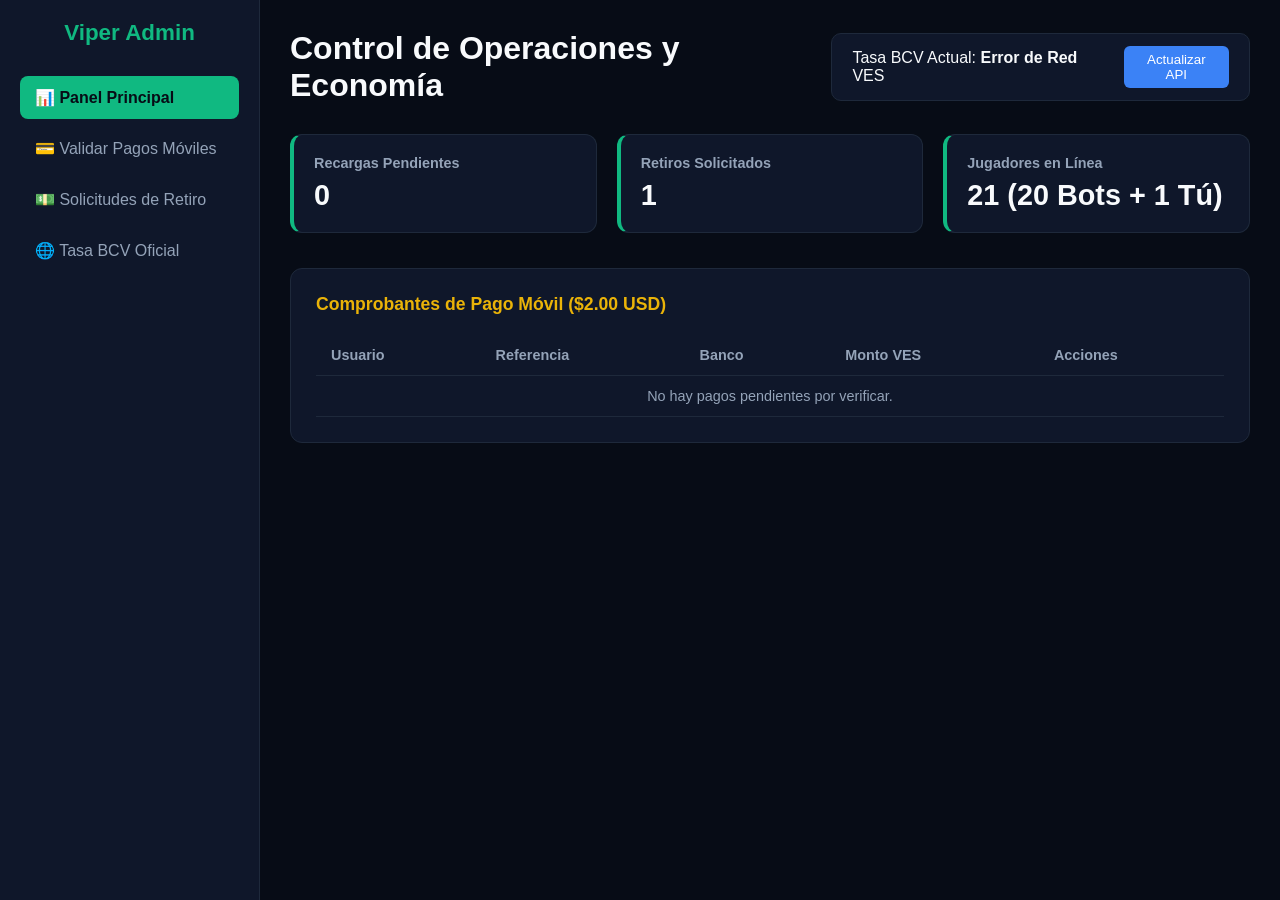
<file: admin.html>
﻿<!DOCTYPE html>
<html lang="es">
<head>
    <meta charset="UTF-8">
    <meta name="viewport" content="width=device-width, initial-scale=1.0">
    <title>Viper Royale - Panel de Administración</title>
    <link rel="stylesheet" href="admin.css">
</head>
<body>

    <div class="admin-container">
        <!-- Barra Lateral / Menú -->
        <aside class="admin-sidebar">
            <h2>Viper Admin</h2>
            <ul>
                <li class="active">📊 Panel Principal</li>
                <li>💳 Validar Pagos Móviles</li>
                <li>💵 Solicitudes de Retiro</li>
                <li>🌐 Tasa BCV Oficial</li>
            </ul>
        </aside>

        <!-- Contenido Principal -->
        <main class="admin-content">
            <header class="admin-header">
                <h1>Control de Operaciones y Economía</h1>
                <div class="bcv-widget">
                    <span>Tasa BCV Actual: <strong id="adminBcvRate">Cargando...</strong> VES</span>
                    <button class="btn-refresh" onclick="fetchBcvRate()">Actualizar API</button>
                </div>
            </header>

            <!-- Tarjetas de Estadísticas -->
            <div class="stats-grid">
                <div class="stat-card">
                    <h3>Recargas Pendientes</h3>
                    <p id="pendingPaymentsCount">3</p>
                </div>
                <div class="stat-card">
                    <h3>Retiros Solicitados</h3>
                    <p id="pendingWithdrawalsCount">1</p>
                </div>
                <div class="stat-card">
                    <h3>Jugadores en Línea</h3>
                    <p>21 (20 Bots + 1 Tú)</p>
                </div>
            </div>

            <!-- Tabla de Validación de Pagos Móviles -->
            <section class="admin-section">
                <h2>Comprobantes de Pago Móvil ($2.00 USD)</h2>
                <div class="table-responsive">
                    <table>
                        <thead>
                            <tr>
                                <th>Usuario</th>
                                <th>Referencia</th>
                                <th>Banco</th>
                                <th>Monto VES</th>
                                <th>Acciones</th>
                            </tr>
                        </thead>
                        <tbody id="paymentsTableBody">
                            <tr>
                                <td>Tú (Jugador)</td>
                                <td>#849201</td>
                                <td>Banesco</td>
                                <td>Bs. 75.500,00</td>
                                <td>
                                    <button class="btn-approve" onclick="approvePayment(this)">Aprobar</button>
                                    <button class="btn-reject" onclick="rejectPayment(this)">Rechazar</button>
                                </td>
                            </tr>
                        </tbody>
                    </table>
                </div>
            </section>
        </main>
    </div>

    <script src="admin.js"></script>
</body>
</html>
</file>
<file: admin.css>
﻿* {
    margin: 0;
    padding: 0;
    box-sizing: border-box;
    font-family: sans-serif;
}

body {
    background-color: #070c16;
    color: #f8fafc;
}

.admin-container {
    display: flex;
    height: 100vh;
}

.admin-sidebar {
    width: 260px;
    background-color: #0f172a;
    border-right: 1px solid #1e293b;
    padding: 20px;
}

.admin-sidebar h2 {
    color: #10b981;
    font-size: 1.4rem;
    margin-bottom: 30px;
    text-align: center;
}

.admin-sidebar ul {
    list-style: none;
}

.admin-sidebar li {
    padding: 12px 15px;
    margin-bottom: 8px;
    border-radius: 8px;
    cursor: pointer;
    color: #94a3b8;
    transition: 0.2s;
}

.admin-sidebar li.active, .admin-sidebar li:hover {
    background-color: #10b981;
    color: #070c16;
    font-weight: bold;
}

.admin-content {
    flex: 1;
    padding: 30px;
    overflow-y: auto;
}

.admin-header {
    display: flex;
    justify-content: space-between;
    align-items: center;
    margin-bottom: 30px;
}

.bcv-widget {
    background: #0f172a;
    padding: 12px 20px;
    border-radius: 10px;
    border: 1px solid #1e293b;
    display: flex;
    gap: 15px;
    align-items: center;
}

.btn-refresh {
    background: #3b82f6;
    color: #fff;
    border: none;
    padding: 6px 12px;
    border-radius: 6px;
    cursor: pointer;
}

.stats-grid {
    display: grid;
    grid-template-columns: repeat(3, 1fr);
    gap: 20px;
    margin-bottom: 35px;
}

.stat-card {
    background: #0f172a;
    padding: 20px;
    border-radius: 12px;
    border: 1px solid #1e293b;
    border-left: 4px solid #10b981;
}

.stat-card h3 {
    font-size: 0.9rem;
    color: #94a3b8;
    margin-bottom: 8px;
}

.stat-card p {
    font-size: 1.8rem;
    font-weight: bold;
    color: #f8fafc;
}

.admin-section {
    background: #0f172a;
    padding: 25px;
    border-radius: 12px;
    border: 1px solid #1e293b;
}

.admin-section h2 {
    font-size: 1.1rem;
    margin-bottom: 20px;
    color: #eab308;
}

table {
    width: 100%;
    border-collapse: collapse;
}

th, td {
    padding: 12px 15px;
    text-align: left;
    border-bottom: 1px solid #1e293b;
    font-size: 0.9rem;
}

th {
    color: #94a3b8;
}

.btn-approve {
    background: #10b981;
    color: #fff;
    border: none;
    padding: 6px 12px;
    border-radius: 6px;
    cursor: pointer;
    margin-right: 5px;
}

.btn-reject {
    background: #ef4444;
    color: #fff;
    border: none;
    padding: 6px 12px;
    border-radius: 6px;
    cursor: pointer;
}
</file>
